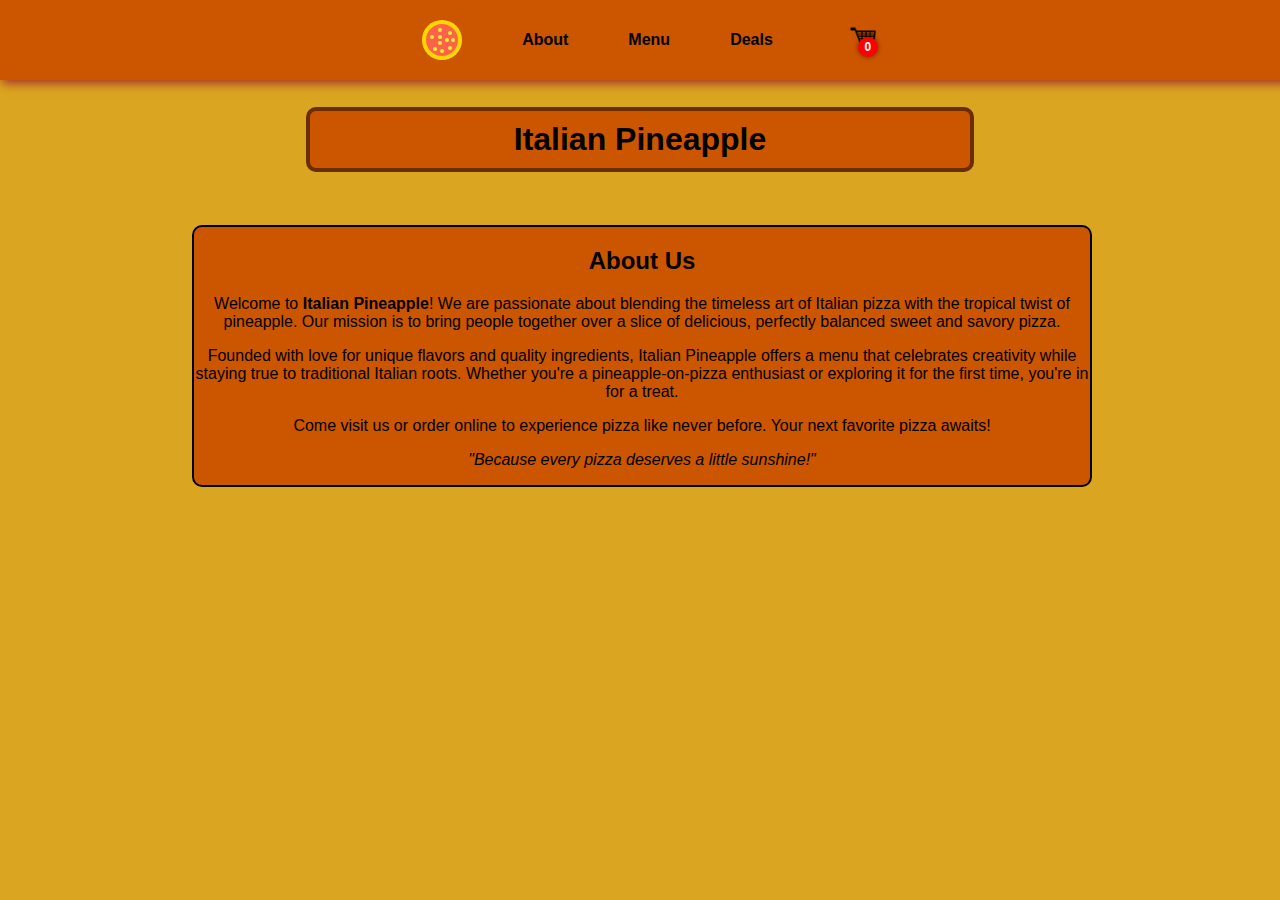
<file: index.html>
<!DOCTYPE html>
<html lang="en">
<head>
    <meta charset="UTF-8">
    <meta name="viewport" content="width=device-width, initial-scale=1.0">
    <link rel="stylesheet" href="./styles/styles.css">
    <title>The Italian Pineapple</title>
</head>
<body>

    <header>
        <div class="logo"></div>
        <div class="hamburger" id="hamburger">
            <div class="bar"></div>
            <div class="bar"></div>
            <div class="bar"></div>
        </div>
        
        <nav id="nav">
            <ul>
                <li><div class="pizza"></div></li>
                <li>
                    <a href="index.html">About</a>
                </li>
                <li>
                    <a href="menu.html">Menu</a>
                </li>
                
                <li>
                    <a href="coupons.html">Deals</a>
                </li>
                <li>
                    <a href="cart.html">
                            <div class="cart-container">
                                <img src="images/—Pngtree—cart shopping cart icon png_5456484.png" alt="Cart" class="cart-icon">
                                <div id="cart-counter" class="cart-counter">0</div>
                            </div>
                    </a>
                </li>
            </ul>
        </nav>
    </header>
    <div class="pizza-big"></div>

    <main>
        <h1>Italian Pineapple</h1>
        <section class="about">
            <h2>About Us</h2>
            <p>
                Welcome to <strong>Italian Pineapple</strong>! We are passionate about blending the timeless art of Italian pizza with the tropical twist of pineapple. 
                Our mission is to bring people together over a slice of delicious, perfectly balanced sweet and savory pizza.
            </p>
            <p>
                Founded with love for unique flavors and quality ingredients, Italian Pineapple offers a menu that celebrates creativity 
                while staying true to traditional Italian roots. Whether you're a pineapple-on-pizza enthusiast or exploring it for the first time, 
                you're in for a treat.
            </p>
            <p>
                Come visit us or order online to experience pizza like never before. 
                Your next favorite pizza awaits!
            </p>
            <div class="highlight">
                <p><em>"Because every pizza deserves a little sunshine!"</em></p>
            </div>
        </section>
    </main>
    <footer>
        <p>&copy; 2024 Italian Pineapple. All Rights Reserved.</p>
    </footer>
    <script src="./script/navscript.js"></script>
</body>
</html>
</file>
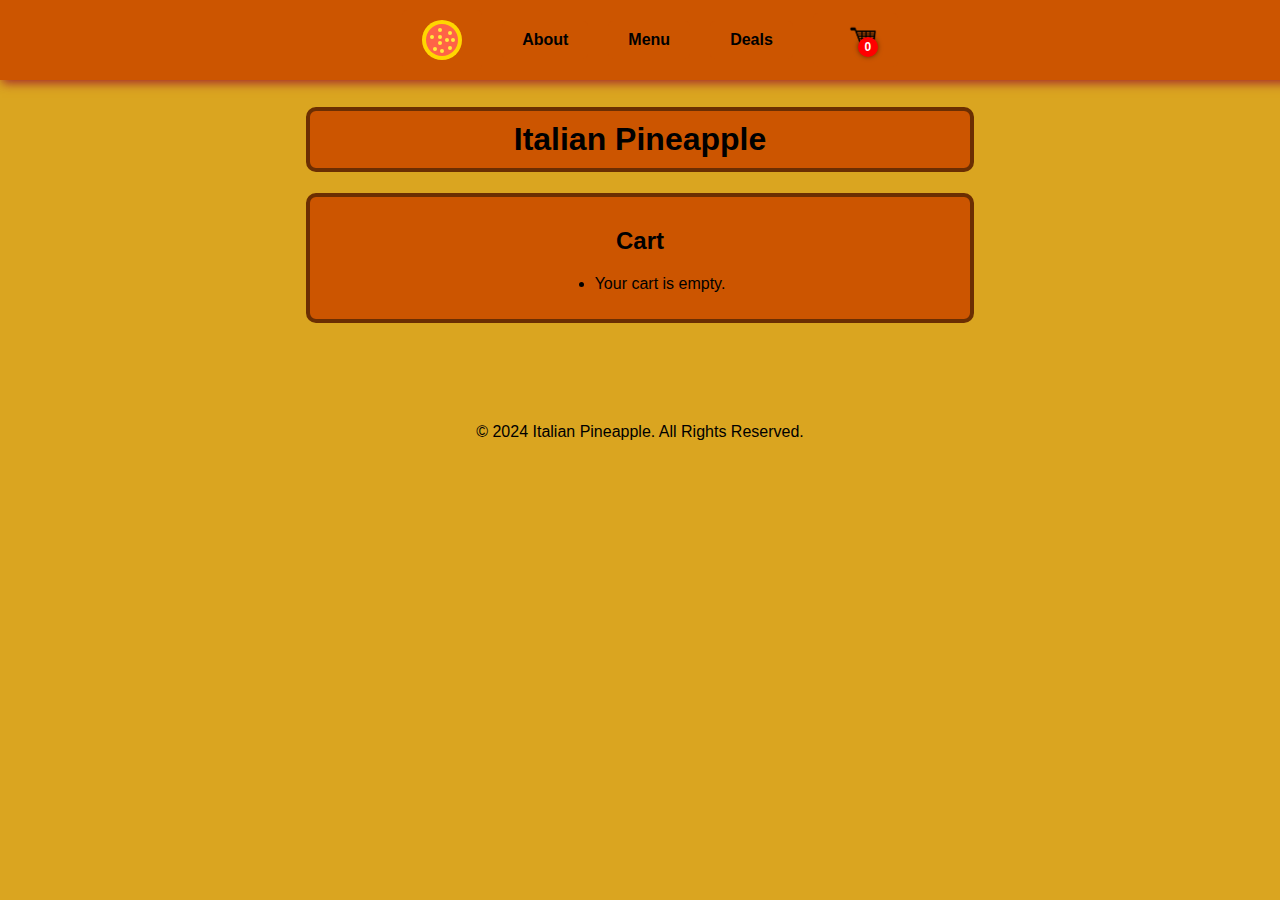
<file: cart.html>
<!DOCTYPE html>
<html lang="en">

<head>
    <meta charset="UTF-8">
    <meta name="viewport" content="width=device-width, initial-scale=1.0">
    <link rel="stylesheet" href="./styles/styles.css">
    <title>Document</title>
</head>

<body>
    <header>
        <div class="logo"></div>
        <div class="hamburger" id="hamburger">
            <div class="bar"></div>
            <div class="bar"></div>
            <div class="bar"></div>
        </div>

        <nav id="nav">
            <ul>
                <li>
                    <div class="pizza"></div>
                </li>
                <li>
                    <a href="index.html">About</a>
                </li>
                <li>
                    <a href="menu.html">Menu</a>
                </li>

                <li>
                    <a href="coupons.html">Deals</a>
                </li>
                <li>
                    <a href="cart.html">
                        <div class="cart-container">
                            <img src="images/—Pngtree—cart shopping cart icon png_5456484.png" alt="Cart"
                                class="cart-icon">
                            <div id="cart-counter" class="cart-counter">0</div>
                        </div>
                    </a>
                </li>
            </ul>
        </nav>
    </header>
    <main>
        <h1>Italian Pineapple</h1>
        <div class="cart-data">
            <h2 class="cart-title">Cart</h2>
            <ul id="cart-list">
            </ul>
        </div>
    </main>
    <footer>
        <p>&copy; 2024 Italian Pineapple. All Rights Reserved.</p>
    </footer>
    <script src="./script/navscript.js"></script>
</body>

</html>
</file>
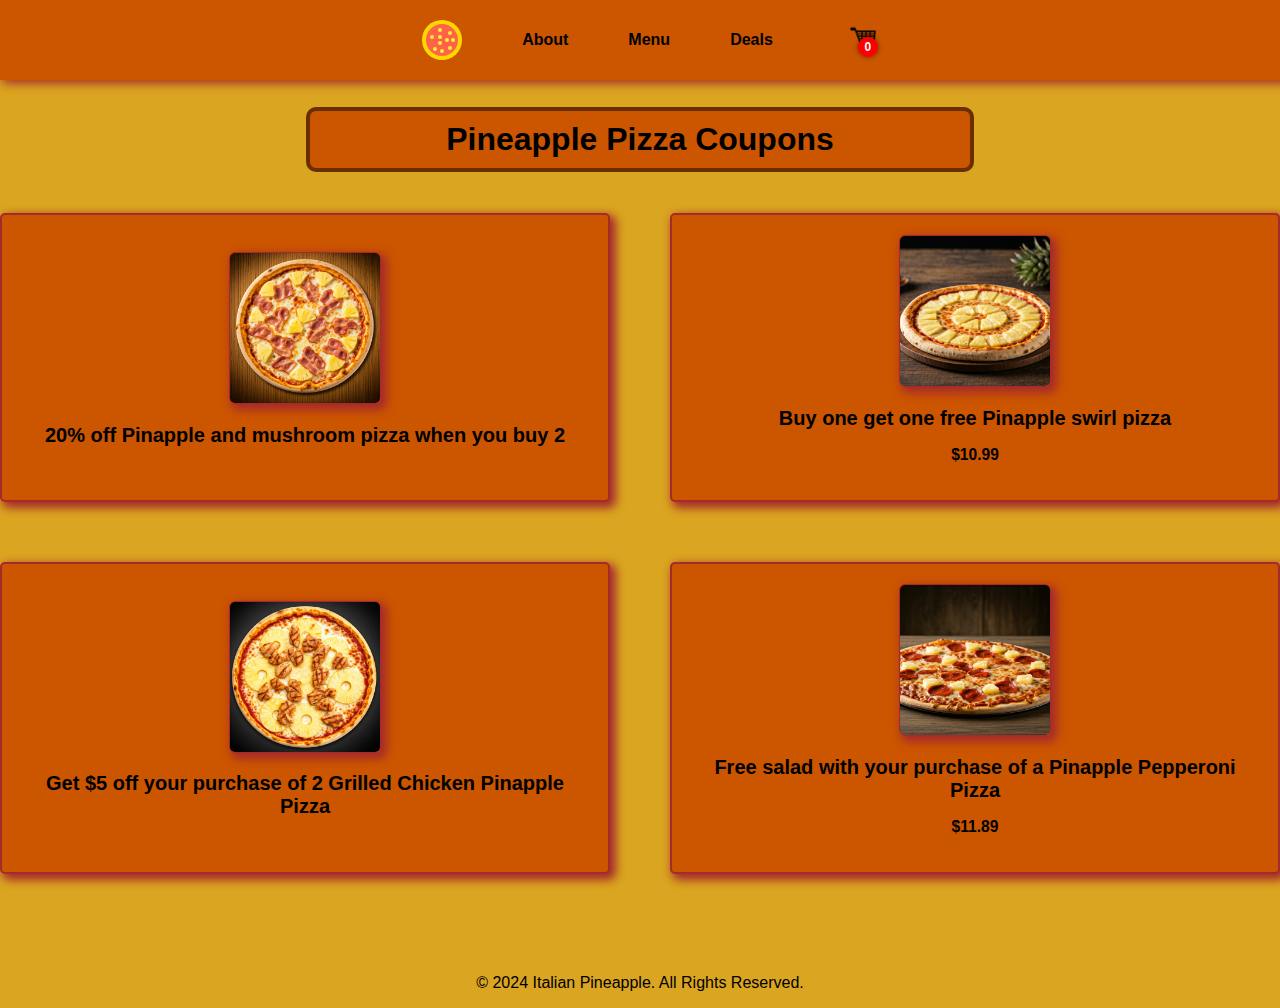
<file: coupons.html>
<!DOCTYPE html>
<html lang="en">
<head>
    <meta charset="UTF-8">
    <meta name="viewport" content="width=device-width, initial-scale=1.0">
    <title>Deals - Italian Pineapple</title>
    <link href="styles/styles.css" rel="stylesheet">
</head>

<body>
    <header>
        <!-- Logo Section -->
        <div class="logo"></div>

         <!-- Hamburger Menu for Small Screens -->
        <div class="hamburger" id="hamburger">
            <div class="bar"></div>
            <div class="bar"></div>
            <div class="bar"></div>
        </div>
        
        <!-- Navigation Menu -->
        <nav id="nav">
            <ul>
                <li><div class="pizza"></div></li>
                <li>
                    <a href="index.html">About</a>
                </li>
                <li>
                    <a href="menu.html">Menu</a>
                </li>
                
                <li>
                    <a href="coupons.html">Deals</a>
                </li>
                <li>
                    <a href="cart.html">
                            <div class="cart-container">
                                <img src="images/—Pngtree—cart shopping cart icon png_5456484.png" alt="Cart" class="cart-icon">
                                <div id="cart-counter" class="cart-counter">0</div>
                            </div>
                    </a>
                </li>
            </ul>
        </nav>
    </header>

    <main id="coupons" aria-labelledby="coupons-header">
        <h1 id="coupons-header">Pineapple Pizza Coupons</h1>
        <div>
            <!-- big coupon with big background picture -->
            <!-- <button id="coupon1" type="button" class="coupon">
                <img src="images/Gemini_Generated_Image_w9l6s8w9l6s8w9l6.jpeg" alt="" class="coupon-image">
                <img src="images/Gemini_Generated_Image_ki17maki17maki17.jpeg" alt="" class="coupon-image">
                <img src="images/Gemini_Generated_Image_zdybx4zdybx4zdyb.jpeg" alt="" class="coupon-image">
            </button> -->
            <button id="coupon2" type="button" class="coupon">
                <!-- small coupons with side picture of the pizza-->
                <!-- pizza img -->
                <img src="images/Gemini_Generated_Image_pxuzpmpxuzpmpxuz.jpeg" alt="Pinapple and mushroom pizza" class="coupon-image">
                    <!-- coupon title -->
                <h2>
                    20% off Pinapple and mushroom pizza when you buy 2
                </h2>
            </button>    
            <button id="coupon3" type="button" class="coupon">
                <!-- small coupons with side picture of the pizza-->
                <!-- pizza img -->
                <img src="images/Gemini_Generated_Image_hs4f5fhs4f5fhs4f.jpeg" alt="Pinapple swirl pizza" class="coupon-image">
                <!-- coupon title -->
            <h2>
                    Buy one get one free Pinapple swirl pizza
            </h2>
                <!-- price -->
            <h3>
                $10.99
            </h3>
            </button>
            <button id="coupon4" type="button" class="coupon">
                    <!-- small coupons with side picture of the pizza-->
                <!-- pizza img -->
                <img src="images/Gemini_Generated_Image_6pcp8f6pcp8f6pcp.jpeg" alt="Grilled chicken pinapple pizza" class="coupon-image">
                <!-- coupon title -->
                <h2>
                    Get $5 off your purchase of 2 Grilled Chicken Pinapple Pizza
            </h2>
            </button>
            <button id="coupon5" type="button" class="coupon">
                        <!-- small coupons with side picture of the pizza-->
                <!-- pizza img -->
                <img src="images/Gemini_Generated_Image_ki17maki17maki17.jpeg" alt="Pinapple pepperoni pizza" class="coupon-image">
                <!-- coupon title -->
            <h2>
                    Free salad with your purchase of a Pinapple Pepperoni Pizza
            </h2>
                <!-- price -->
            <h3>
                $11.89
            </h3>
            </button>
        </div>
    </main>
    <footer>
        <p>&copy; 2024 Italian Pineapple. All Rights Reserved.</p>
    </footer>
    <script src="./script/navscript.js"></script>
</body>
</html>
</file>
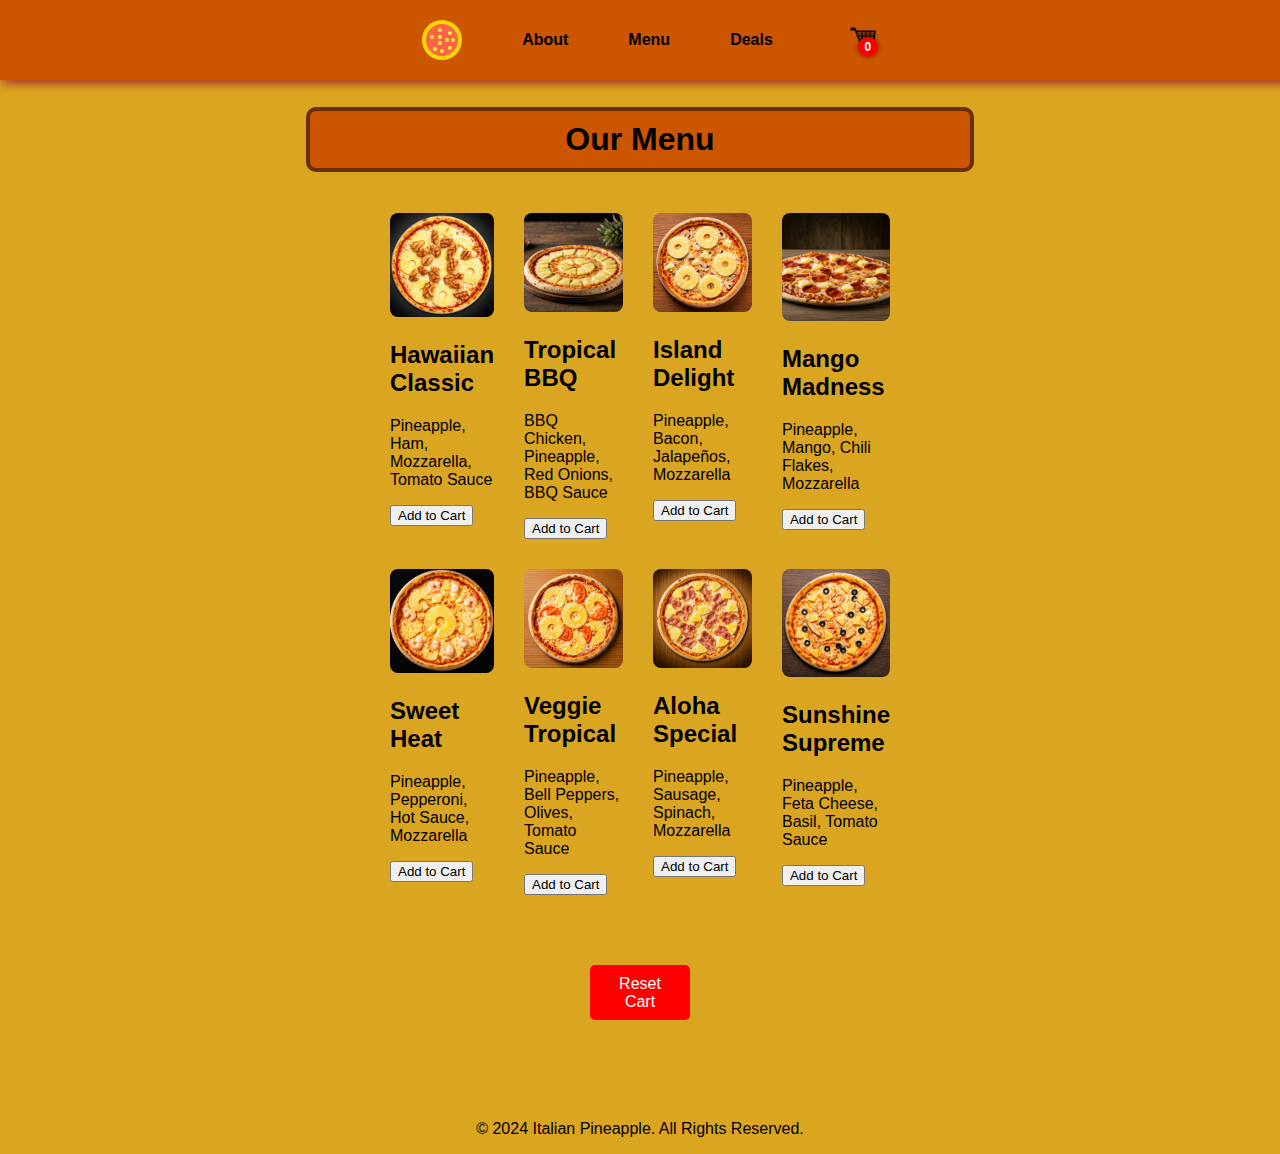
<file: menu.html>
<!DOCTYPE html>
<html lang="en">
<head>
    <meta charset="UTF-8">
    <meta name="viewport" content="width=device-width, initial-scale=1.0">
    <title>Menu - Italian Pineapple</title>
    <link rel="stylesheet" href="./styles/styles.css">
</head>
<body>
    <header>
        <div class="logo"></div>
        <div class="hamburger" id="hamburger">
            <div class="bar"></div>
            <div class="bar"></div>
            <div class="bar"></div>
        </div>
        <nav id="nav">
            <ul>
                <li><div class="pizza"></div></li>
                <li>
                    <a href="index.html">About</a>
                </li>
                <li>
                    <a href="menu.html">Menu</a>
                </li>
                
                <li>
                    <a href="coupons.html">Deals</a>
                </li>
                <li>
                    <a href="cart.html">
                            <div class="cart-container">
                                <img src="images/—Pngtree—cart shopping cart icon png_5456484.png" alt="Cart" class="cart-icon">
                                <div id="cart-counter" class="cart-counter">0</div>
                            </div>
                    </a>
                </li>
            </ul>
        </nav>
    </header>
    <main>
        <h1>Our Menu</h1>
        <div id="menu-container" class="menu-grid">
            

        <!-- Pizzas should be dynamically added through the JavaScript -->
            
        </div>
            <button id="reset-button" class="reset-cart">Reset Cart</button>
    </main>
    <footer>
        <p>&copy; 2024 Italian Pineapple. All Rights Reserved.</p>
    </footer>
    <script src="./script/navscript.js"></script>
</body>
</html>
</file>
<file: styles/styles.css>
/* General styles */
h1{
    border: 4px solid #6b2e02;
    border-radius: 10px;
    margin-left: auto;
    margin-right: auto;
    margin-top: calc(6% + 30px); /* Adjusted to account for nav height */
    /* margin-bottom: 100px; */
    text-align: center;
    background-color: #CC5500;
    width: 50%;
    padding: 10px;
    gap: 50px;
}
.about{
    border: 2px solid;
    border-radius: 10px;
    margin-left: auto;
    margin-right: auto;
    /* margin-top:11%; */
    text-align: center;
    background-color: #CC5500;
    width: 70%;
    position: absolute; /* or absolute, fixed */
    top:25%;
    left: 15%;
    right: 25%;

    z-index: 9998; /* Very high value to ensure it stacks above other elements */
    /* display:none; */
}


body {
    margin: 0;
    font-family: Arial, sans-serif;
    background-color: #DAA520;
    /* overflow: hidden; Prevent scrolling entirely if you don't want any scrollbars */
}

/* Hide scrollbar for Chrome, Safari, and Opera */
::-webkit-scrollbar {
    display: none;
}

/* Hide scrollbar for IE, Edge, and Firefox */
body {
    -ms-overflow-style: none; /* IE and Edge */
    scrollbar-width: none; /* Firefox */
}

header {
    display: flex;
    align-items: center;
    padding: 10px;
    background-color: #CC5500;
    color: #FFF8DC;
    position: absolute;
    width: 100%;
    top: 0;
    z-index: 10;
    box-shadow: 4px 1px 10px 2px brown;
    /* border-bottom: 2px solid brown; */
}

nav ul {
    list-style: none;
    padding: 0;
    margin: 0;
}

nav ul li {
    
    padding: 20px;
    text-align: center;
    color: #FFF8DC;
    align-self: center;
}

nav ul li a {
    text-decoration: none;
    color: black;
}

.hamburger {
    display: flex;
    flex-direction: column;
    justify-content: space-around;
    width: 30px;
    height: 30px;
    cursor: pointer;
}


/* coupons.html page css */
#coupons {
    display: flex;
    flex-direction: column;
    /* grid-template-columns: repeat(3, 1fr); */
    justify-self: center;
    width: fit-content;
    margin-top: 0;
    /* max-width: 1200px; */
    gap: 20px;    
}

#coupons div {
    display: grid;
    grid-template-columns:  1fr 1fr;
    gap: 60px;
    column-gap: 60px;
    /* border: 2px solid brown; */
    /* padding: 20px; */
}

.coupon {
    transition: transform 0.2s ease, box-shadow 0.2s ease; /* Animation for hover effect */
    background-color: #CC5500;
    border: none;
    overflow-wrap: inherit;
    border: 2px solid brown;
    padding: 20px;
    box-shadow: 4px 4px 10px 2px brown;
    border-radius: 5px;

}

.coupon-image {
    width: 80%; /* Set relative size within grid cell */
    max-width: 150px; /* Prevent images from getting too large */
    cursor: pointer;
    border: 1px solid brown;
    box-shadow: 4px 4px 10px 2px brown;
    border-radius: 6px;
}

footer {
    align-self: baseline;
    justify-self: center;
    margin-top: 100px;
}

/* Hide hamburger on large screens */
@media (min-width: 768px) {
    .hamburger {
        display: none;
    }
}

/* Nav items horizontal in large screens */
@media (min-width: 768px) {

    nav {
        display: flex;
        justify-content: center;
        align-items: center;
        width: 100%;
    }

    nav ul {
        display: flex;
        gap: 20px; /* Space between nav items */
    }

    nav ul li {
        padding: 10px 20px;
        margin: 0;
        font-size: 1rem;
        font-weight: 600;
        color: white;
        background: #CC5500;
        border-radius: 5px;
        transition: background 0.3s ease;
    }

    nav ul li:hover {
        background: #FF8C00;
    }

.pizza {
    width: 40px;  /* Reduced from 100px */
    height: 40px; /* Reduced from 100px */
    background-color: #FFD700;
    border-radius: 50%;
    position: relative;
    animation: spin 10s linear infinite;
}

.pizza::before {
    content: "";
    position: absolute;
    width: 80%;
    height: 80%;
    background-color: #FF6347;
    border-radius: 50%;
    top: 10%;
    left: 10%;
}

.pizza::after {
    content: "";
    position: absolute;
    width: 4px;   /* Reduced from 10px */
    height: 4px;  /* Reduced from 10px */
    background-color: #FFEB3B;
    border-radius: 50%;
    top: 20%;
    left: 40%;
    box-shadow: 10px 18px #FFEB3B ,    /* Reduced from 20px 15px */
                -5px 19px #FFEB3B,    /* Reduced from -15px 10px */
                13px 10px #FFEB3B,    /* Reduced from 10px 30px */
                2px 21px #FFEB3B,   /* Reduced from -20px -10px */
                10px 3px #FFEB3B, 
                -0px 13px #FFEB3B,   /* Reduced from -20px -10px */
                -8px 7px #FFEB3B,
                7px 10px #FFEB3B,
                -0px 7px #FFEB3B;   /* Reduced from -20px -10px */
                    
}

    @keyframes spin {
    from { transform: rotate(0deg); }
    to { transform: rotate(360deg); }
} 
}




















@media (max-width: 868px) {
    h1{
        margin-top:15%;
    }

}


@media (max-width: 768px) {
    h1{
        margin-top:15%;
    }
    .about{
        z-index: 1;
    }
    .hamburger {
        display: flex;
        flex-direction: column;
        justify-content: space-around;
        width: 30px;
        height: 30px;
        cursor: pointer;
    }





    
    .hamburger .bar {
        width: 100%;
        height: 4px;
        background-color: rgb(255, 255, 255);
        transition: all 0.3s ease;
        z-index: 1000;
    }
    
    nav {
        position: fixed;
        top: 0;
        left: -100%;
        width: 250px;
        height: 100%;
        background-color: #CC5500;
        transition: left 0.3s ease;
    }
    
    nav ul {
        list-style: none;
        padding: 0;
        margin: 0;
        display: flex;
        flex-direction: column;
        height: 50%;
        justify-content: center;
    }
    
    nav ul li {
        padding: 20px;
        text-align: center;
        border-top: 1px solid white;
        border-bottom: 1px solid white;
    }
    
    nav ul li:hover {
        background-color: #DAA520;
    }
    
    nav.open {
        left: 0;
    }
    
    .hamburger.open .bar:nth-child(1) {
        transform: rotate(45deg) translate(5px, 5px);
    }
    
    .hamburger.open .bar:nth-child(2) {
        opacity: 0;
    }
    
    .hamburger.open .bar:nth-child(3) {
        transform: rotate(-45deg) translate(9px, -9px);
    }
/* There was a closing brace } right here. I deleted it. If it was part of a media query, 
please fix it and re-add the brackets. */
}
@media (min-width: 1100px) {
    .pizza-big{display:none;}

}

.pizza-big {
    width: 60vw; /* 60% of the viewport width */
    height: 60vw; /* Maintain the aspect ratio */
    max-width: 60vh; /* Ensure it doesn't exceed the viewport height */
    max-height: 60vh; /* Ensure it stays square */
    background-color: #e5c994;
    border-radius: 50%;
    position: absolute;
    top:39%;
    left:-10%;
    /* right:20%; */
    animation: spin 20s linear infinite;
}

.pizza-big::before {
    content: "";
    position: absolute;
    width: 80%; /* Same relative percentage */
    height: 80%; /* Same relative percentage */
    background-color: #FF6347;
    border-radius: 50%;
    top: 10%; /* Same relative percentage */
    left: 10%; /* Same relative percentage */
}

.pizza-big::after {
    content: "";
    position: absolute;
    width: 2vw; /* 10% of the pizza size */
    height: 2vw; /* Same as width to stay circular */
    background-color: #FFEB3B;
    border-radius: 50%;
    top: 12%; /* Adjusted to fit proportionally */
    left: 42%; /* Adjusted to fit proportionally */
    box-shadow: 
        15vw 25vw #FFEB3B,  /* Adjusted for larger size */
        -10vw 28vw #FFEB3B, 
        20vw 15vw #FFEB3B, 
        5vw 30vw #FFEB3B, 
        18vw 8vw #FFEB3B, 
        0vw 20vw #FFEB3B, 
        -12vw 10vw #FFEB3B,
        12vw 15vw #FFEB3B,
        0vw 10vw #FFEB3B; 
}

@keyframes spin {
    from { transform: rotate(0deg); }
    to { transform: rotate(360deg); }
}



/* Menu page */



#menu-container {
    display: grid;
    grid-template-columns: repeat(4, 1fr);
    max-width: 500px;
    gap: 30px;
    padding: 20px;
    justify-self: center;
}

.menu-item {
    text-align: center;
    border: 1px solid #ccc;
    border-radius: 8px;
    padding: 10px;
    background-color: green;
}

.menu-item img {
    width: 100%;
    height: auto;
    border-radius: 8px;
}

.menu-item h3 {
    margin: 10px 0;
    font-size: 1.2rem;
    color: #CC5500;
}

.menu-item ul {
    list-style: none;
    padding: 0;
    margin: 10px 0;
}

.menu-item ul li {
    font-size: 0.9rem;
    color: #333;
}

.menu-item button {
    padding: 10px 20px;
    background-color: #CC5500;
    color: white;
    border: none;
    border-radius: 5px;
    cursor: pointer;
    font-size: 1rem;
}

.menu-item button:hover {
    background-color: #FF8C00;
}

/* Additional styles for cart icon and counter */
.cart-container {
    position: relative;
    display: inline-block;
    cursor: pointer;
    margin-left: 15px;
}

.cart-icon {
    width: 30px;
    height: 30px;
}

.cart-counter {
    position: absolute;
    bottom: 0;
    right: 0;
    background-color: red;
    color: white;
    font-size: 12px;
    font-weight: bold;
    width: 20px;
    height: 20px;
    border-radius: 50%;
    display: flex;
    justify-content: center;
    align-items: center;
    box-shadow: 0 0 5px rgba(0, 0, 0, 0.5);
}

.reset-cart {
    background-color: red;
    color: white;
    border: none;
    padding: 10px 15px;
    border-radius: 5px;
    cursor: pointer;
    font-size: 16px;
    width: 100px;
    height: 55px;
    display: flex;
    justify-self: center;
    margin-top: 50px;
    margin-bottom: 50px;
}

.reset-cart:hover {
    background-color: darkred;
}

/* Styles for the cart*/

#cart-list {
    max-width: fit-content;
    margin-left: auto;
    margin-right: auto;
}

.cart-title {
    max-width: fit-content;
    margin-left: auto;
    margin-right: auto;
}


.cart-data{
    border: 4px solid #6b2e02;
    border-radius: 10px;
    margin-left: auto;
    margin-right: auto;
    text-align: center;
    background-color: #CC5500;
    width: 50%;
    padding: 10px;
    gap: 50px;
}
</file>
